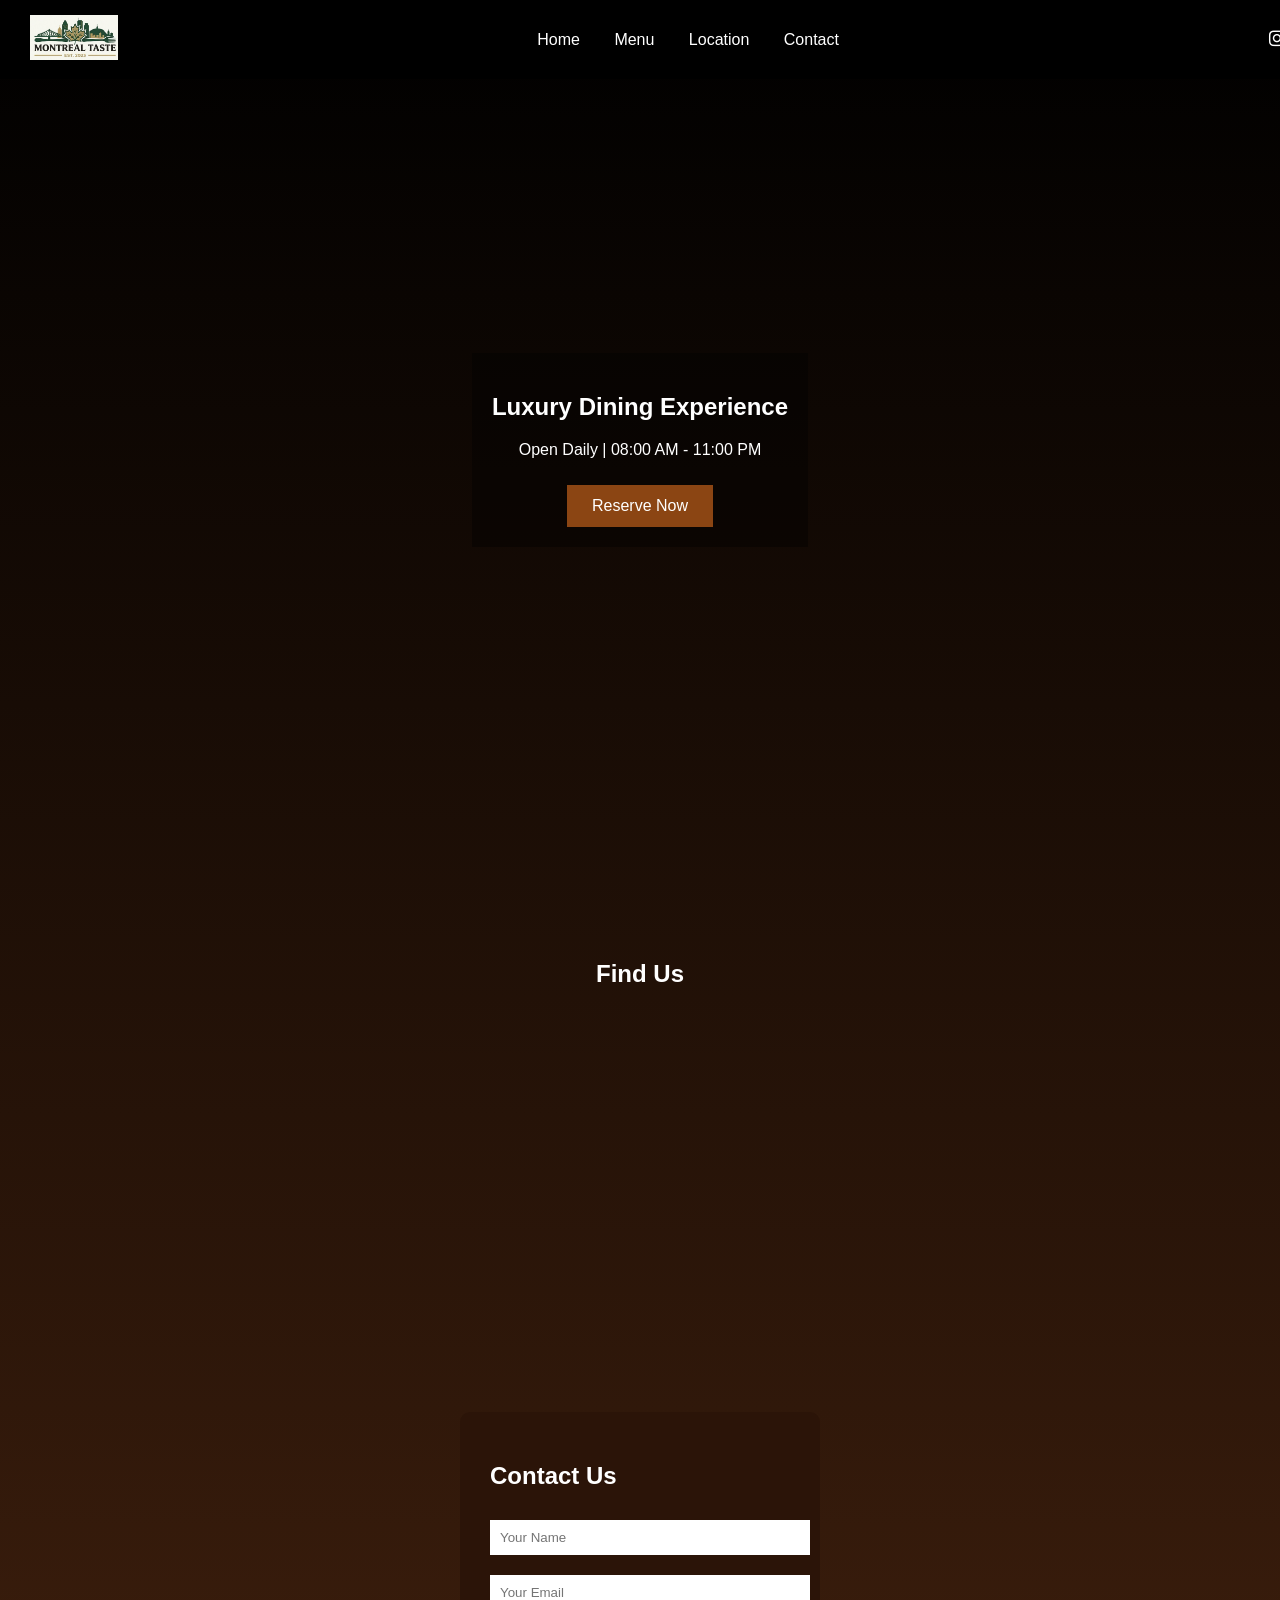
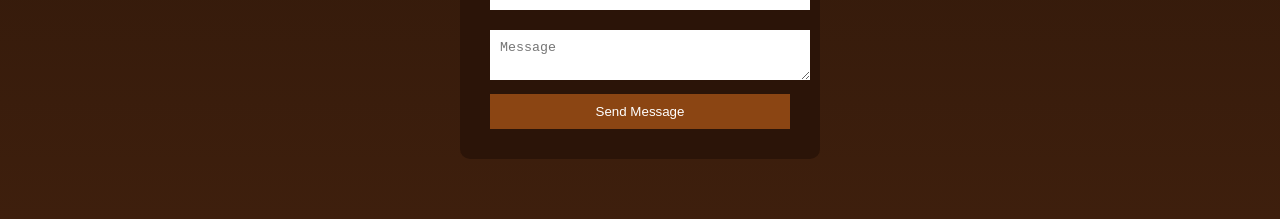
<file: index.html>
<!DOCTYPE html>
<html lang="en">
<head>
<meta charset="UTF-8">
<title>Montreal Taste</title>
<link rel="stylesheet" href="style.css">
<link rel="stylesheet" href="https://cdnjs.cloudflare.com/ajax/libs/font-awesome/6.5.0/css/all.min.css">
</head>

<body>

<header>
<div class="logo">
<img src="logo.png" alt="logo">
</div>

<nav>
<a href="index.html">Home</a>
<a href="menu.html">Menu</a>
<a href="#location">Location</a>
<a href="#contact">Contact</a>
</nav>

<div class="social">
<a href="#"><i class="fab fa-instagram"></i></a>
<a href="#"><i class="fab fa-facebook-f"></i></a>
</div>
</header>

<!-- HERO -->
<section class="hero">
<div class="overlay">
<h1>Luxury Dining Experience</h1>
<p>Open Daily | 08:00 AM - 11:00 PM</p>
<a href="reservation.html" class="btn">Reserve Now</a>
</div>
</section>

<!-- LOCATION -->
<section id="location" class="location">
<h2>Find Us</h2>

<iframe 
src="https://www.google.com/maps?q=Montreal&output=embed"
width="100%" height="300" style="border:0;">
</iframe>
</section>

<!-- CONTACT -->
<section id="contact" class="contact">
<form>
<h2>Contact Us</h2>

<input type="text" placeholder="Your Name">
<input type="email" placeholder="Your Email">
<textarea placeholder="Message"></textarea>

<button type="submit">Send Message</button>
</form>
</section>

</body>
</html>
</file>
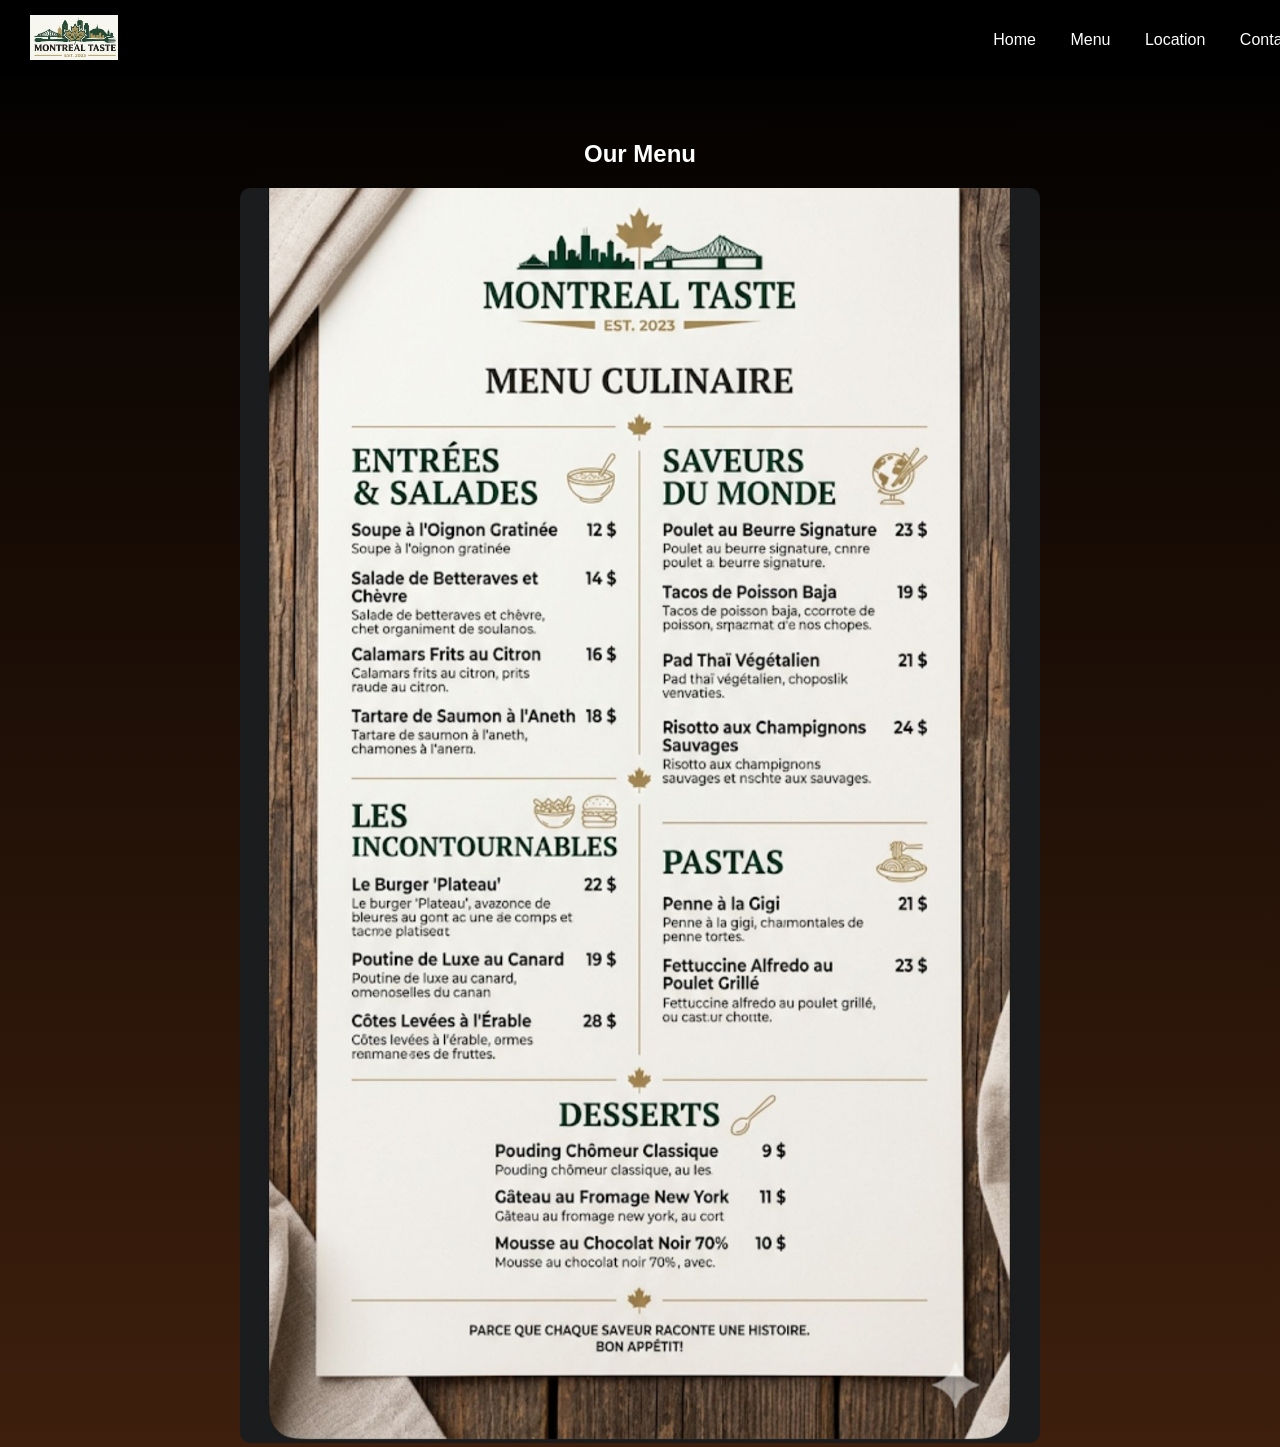
<file: menu.html>
<!DOCTYPE html>
<html>
<head>
<meta charset="UTF-8">
<title>Menu</title>
<link rel="stylesheet" href="style.css">
</head>

<body>

<header>
<div class="logo">
<img src="logo.png" alt="logo">
</div>

<nav>
<a href="index.html">Home</a>
<a href="menu.html">Menu</a>
<a href="index.html#location">Location</a>
<a href="index.html#contact">Contact</a>
</nav>
</header>

<section class="menu-page">
<h1>Our Menu</h1>
<img src="menu.jpg" alt="menu">
</section>

</body>
</html>
</file>
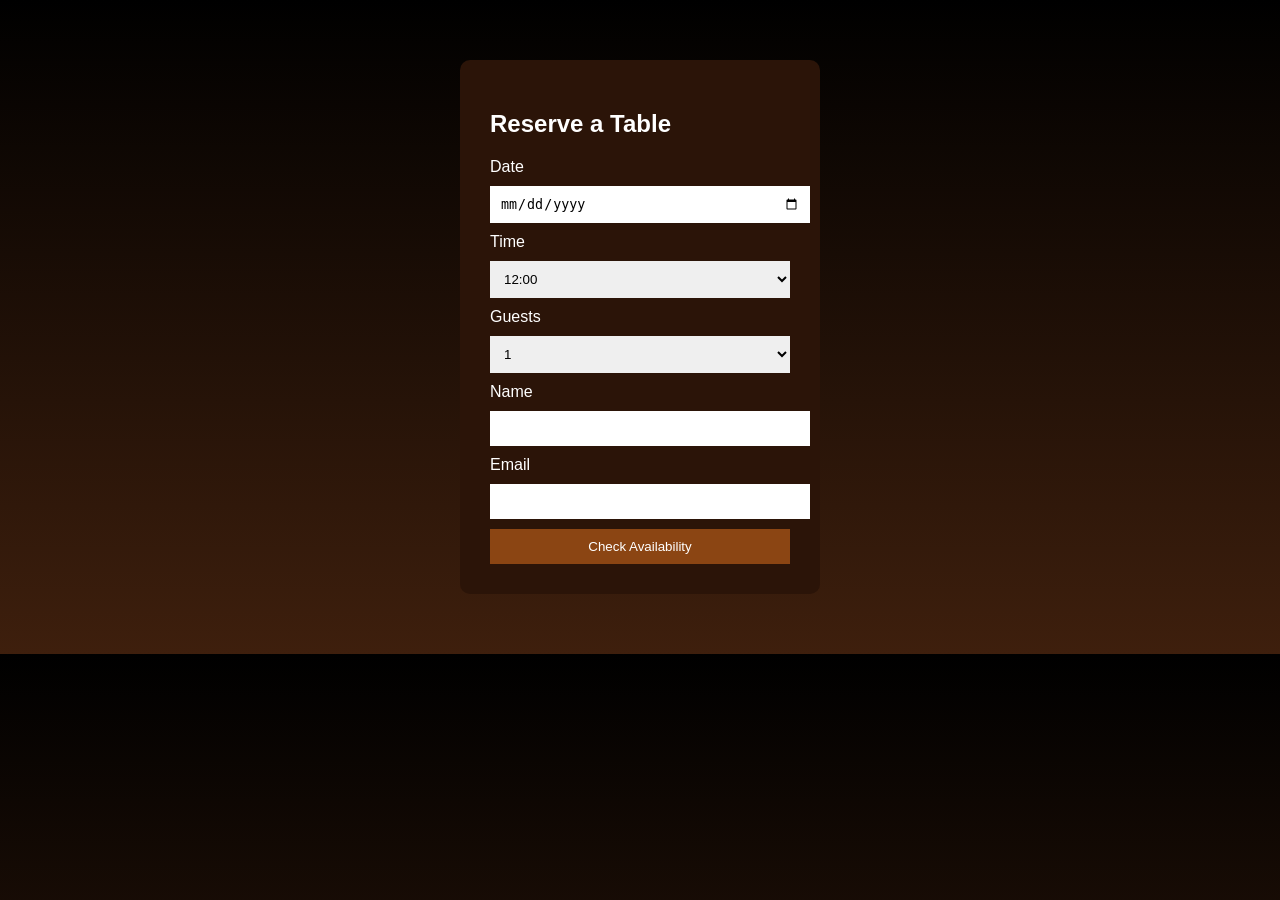
<file: reservation.html>
<!DOCTYPE html>
<html>
<head>
<title>Reservation</title>
<link rel="stylesheet" href="style.css">
</head>

<body>

<section class="contact">

<form>

<h2>Reserve a Table</h2>

<label>Date</label>
<input type="date">

<label>Time</label>
<select>
<option>12:00</option>
<option>13:00</option>
<option>18:00</option>
<option>20:00</option>
</select>

<label>Guests</label>
<select>
<option>1</option>
<option>2</option>
<option>3</option>
<option>4</option>
</select>

<label>Name</label>
<input type="text">

<label>Email</label>
<input type="email">

<button type="submit">Check Availability</button>

</form>

</section>

</body>
</html>
</file>
<file: style.css>
body {
margin: 0;
font-family: Arial;
background: linear-gradient(to bottom, black, #3e1f0d);
color: white;
}

/* HEADER */
header {
display: flex;
justify-content: space-between;
align-items: center;
padding: 15px 30px;
position: fixed;
width: 100%;
background: rgba(0,0,0,0.7);
z-index: 1000;
}

.logo img {
height: 45px;
}

nav a {
margin: 0 15px;
color: white;
text-decoration: none;
}

.social a {
margin-left: 10px;
color: white;
font-size: 18px;
}

/* HERO */
.hero {
height: 100vh;
background: url("https://images.unsplash.com/photo-1555396273-367ea4eb4db5") no-repeat center/cover;
display: flex;
justify-content: center;
align-items: center;
}

.overlay {
text-align: center;
background: rgba(0,0,0,0.4);
padding: 20px;
}

.btn {
padding: 12px 25px;
background: #8b4513;
color: white;
text-decoration: none;
display: inline-block;
margin-top: 10px;
}

/* LOCATION */
.location {
text-align: center;
padding: 40px;
}

/* CONTACT */
.contact {
display: flex;
justify-content: center;
padding: 60px;
}

form {
background: #2b1408;
padding: 30px;
border-radius: 10px;
width: 300px;
}

input, textarea, select {
width: 100%;
margin: 10px 0;
padding: 10px;
border: none;
}

button {
width: 100%;
padding: 10px;
background: #8b4513;
color: white;
border: none;
}

/* MENU PAGE */
.menu-page {
text-align: center;
padding-top: 120px;
}

.menu-page img {
width: 90%;
max-width: 800px;
border-radius: 10px;
}
</file>
